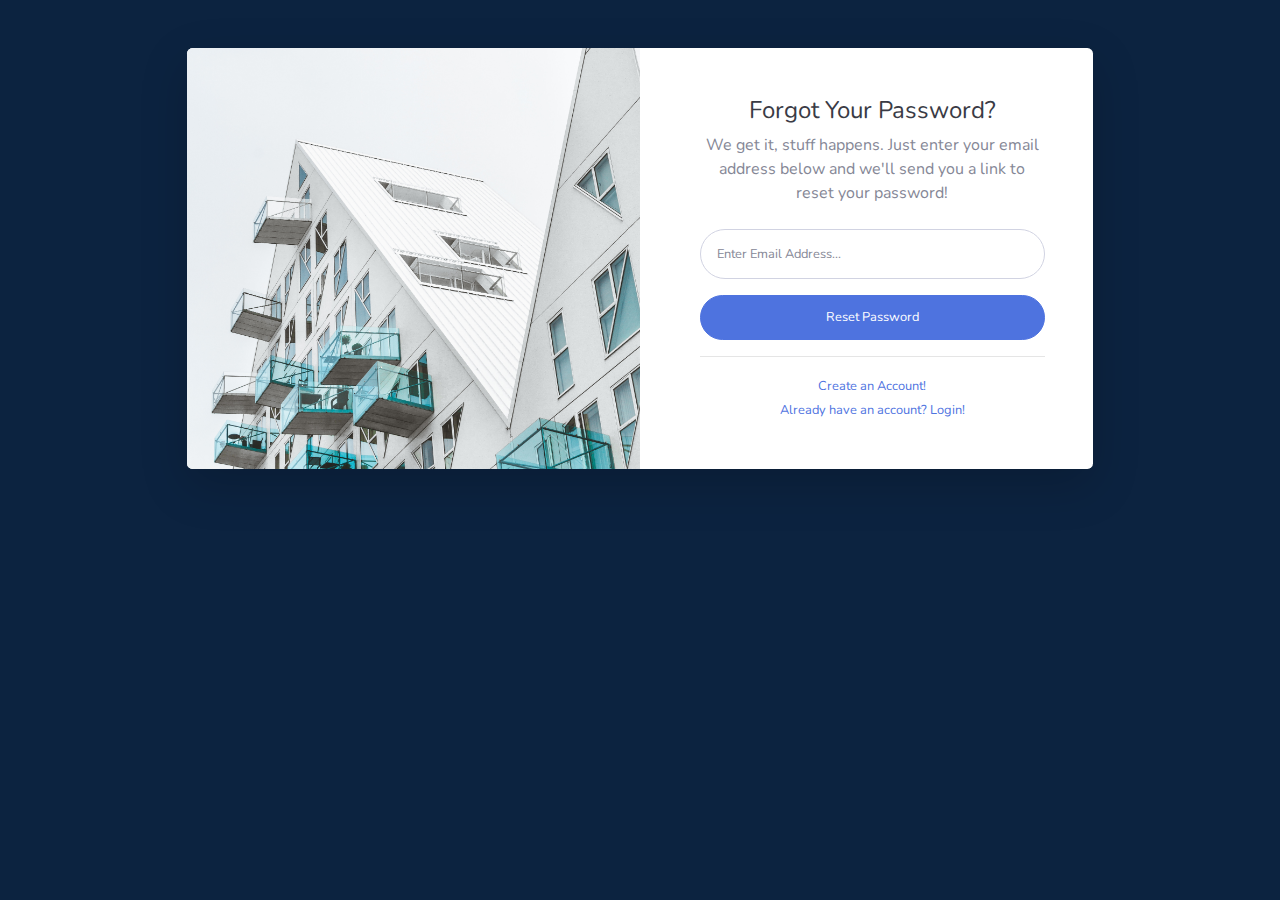
<file: forgot-password.html>
<!DOCTYPE html>
<html lang="en">

<head>

  <meta charset="utf-8">
  <meta http-equiv="X-UA-Compatible" content="IE=edge">
  <meta name="viewport" content="width=device-width, initial-scale=1, shrink-to-fit=no">
  <meta name="description" content="">
  <meta name="author" content="">

  <title>Top Talento</title>

  <!-- Custom fonts for this template-->
  <link href="vendor/fontawesome-free/css/all.min.css" rel="stylesheet" type="text/css">
  <link href="https://fonts.googleapis.com/css?family=Nunito:200,200i,300,300i,400,400i,600,600i,700,700i,800,800i,900,900i" rel="stylesheet">

  <!-- Custom styles for this template-->
  <link href="css/style.css" rel="stylesheet">

</head>

<body class="bg-gradient bg-login">

  <div class="container">

    <!-- Outer Row -->
    <div class="row justify-content-center">

      <div class="col-xl-10 col-lg-12 col-md-9">

        <div class="card o-hidden border-0 shadow-lg my-5">
          <div class="card-body p-0">
            <!-- Nested Row within Card Body -->
            <div class="row">
              <div class="col-lg-6 d-none d-lg-block bg-password-image"></div>
              <div class="col-lg-6">
                <div class="p-5">
                  <div class="text-center">
                    <h1 class="h4 text-gray-900 mb-2">Forgot Your Password?</h1>
                    <p class="mb-4">We get it, stuff happens. Just enter your email address below and we'll send you a link to reset your password!</p>
                  </div>
                  <form class="user">
                    <div class="form-group">
                      <input type="email" class="form-control form-control-user" id="exampleInputEmail" aria-describedby="emailHelp" placeholder="Enter Email Address...">
                    </div>
                    <a href="login.html" class="btn btn-primary btn-user btn-block">
                      Reset Password
                    </a>
                  </form>
                  <hr>
                  <div class="text-center">
                    <a class="small" href="register.html">Create an Account!</a>
                  </div>
                  <div class="text-center">
                    <a class="small" href="login.html">Already have an account? Login!</a>
                  </div>
                </div>
              </div>
            </div>
          </div>
        </div>

      </div>

    </div>

  </div>

  <!-- Bootstrap core JavaScript-->
  <script src="vendor/jquery/jquery.min.js"></script>
  <script src="vendor/bootstrap/js/bootstrap.bundle.min.js"></script>

  <!-- Core plugin JavaScript-->
  <script src="vendor/jquery-easing/jquery.easing.min.js"></script>

  <!-- Custom scripts for all pages-->
  <script src="js/script.js"></script>

</body>

</html>
</file>
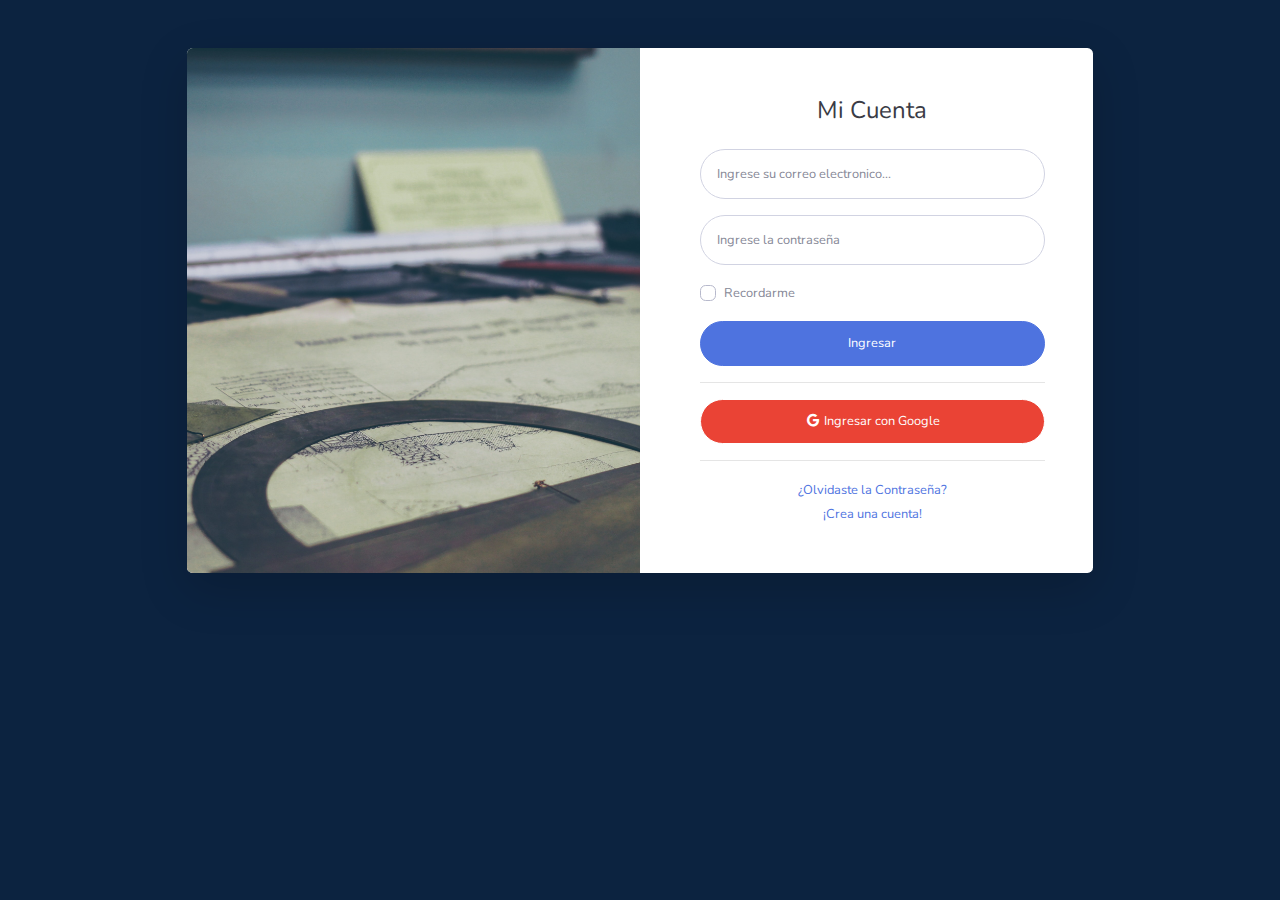
<file: login.html>
<!DOCTYPE html>
<html lang="en">

<head>

  <meta charset="utf-8">
  <meta http-equiv="X-UA-Compatible" content="IE=edge">
  <meta name="viewport" content="width=device-width, initial-scale=1, shrink-to-fit=no">
  <meta name="description" content="">
  <meta name="author" content="">

  <title>Top Talento - Login</title>

  <!-- Custom fonts for this template-->
  <link href="vendor/fontawesome-free/css/all.min.css" rel="stylesheet" type="text/css">
  <link href="https://fonts.googleapis.com/css?family=Nunito:200,200i,300,300i,400,400i,600,600i,700,700i,800,800i,900,900i" rel="stylesheet">

  <!-- Custom styles for this template-->
  <link href="css/style.css" rel="stylesheet">

</head>

<body class="bg-gradient bg-login">

  <div class="container">

    <!-- Outer Row -->
    <div class="row justify-content-center">

      <div class="col-xl-10 col-lg-12 col-md-9">

        <div class="card o-hidden border-0 shadow-lg my-5">
          <div class="card-body p-0">
            <!-- Nested Row within Card Body -->
            <div class="row">
              <div class="col-lg-6 d-none d-lg-block bg-login-image"></div>
              <div class="col-lg-6">
                <div class="p-5">
                  <div class="text-center">
                    <h1 class="h4 text-gray-900 mb-4">Mi Cuenta</h1>
                  </div>
                  <form class="user">
                    <div class="form-group">
                      <input type="email" class="form-control form-control-user" id="exampleInputEmail" aria-describedby="emailHelp" placeholder="Ingrese su correo electronico...">
                    </div>
                    <div class="form-group">
                      <input type="password" class="form-control form-control-user" id="exampleInputPassword" placeholder="Ingrese la contraseña">
                    </div>
                    <div class="form-group">
                      <div class="custom-control custom-checkbox small">
                        <input type="checkbox" class="custom-control-input" id="customCheck">
                        <label class="custom-control-label" for="customCheck">Recordarme</label>
                      </div>
                    </div>
                    <a href="home.html" class="btn btn-primary btn-user btn-block">
                      Ingresar
                    </a>
                    <hr>
                    <a href="home.html" class="btn btn-google btn-user btn-block">
                      <i class="fab fa-google fa-fw"></i> Ingresar con Google
                    </a>
                    
                  </form>
                  <hr>
                  <div class="text-center">
                    <a class="small" href="forgot-password.html">¿Olvidaste la Contraseña?</a>
                  </div>
                  <div class="text-center">
                    <a class="small" href="register.html">¡Crea una cuenta!</a>
                  </div>
                </div>
              </div>
            </div>
          </div>
        </div>

      </div>

    </div>

  </div>

  <!-- Bootstrap core JavaScript-->
  <script src="vendor/jquery/jquery.min.js"></script>
  <script src="vendor/bootstrap/js/bootstrap.bundle.min.js"></script>

  <!-- Core plugin JavaScript-->
  <script src="vendor/jquery-easing/jquery.easing.min.js"></script>

  <!-- Custom scripts for all pages-->
  <script src="js/script.js"></script>

</body>

</html>
</file>
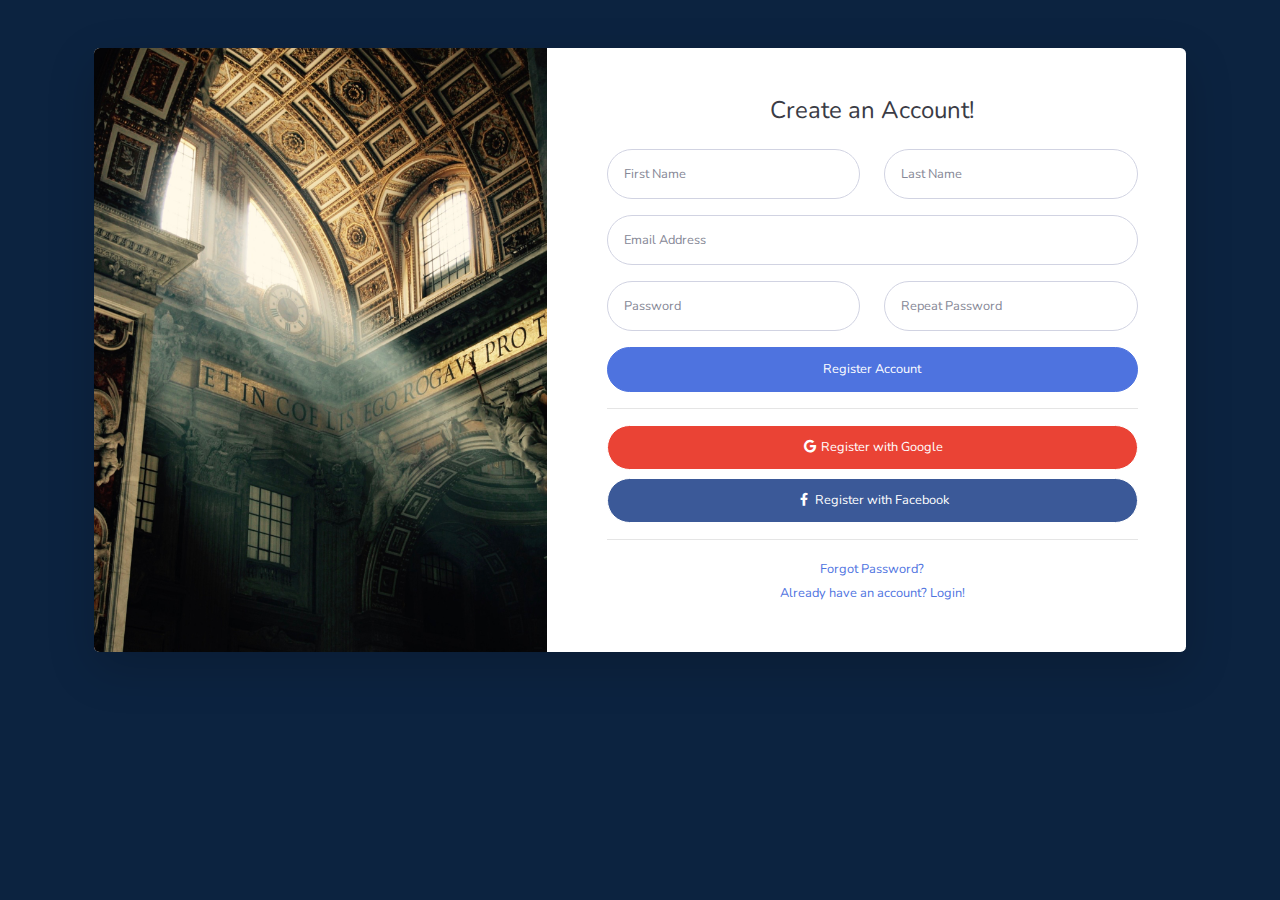
<file: register.html>
<!DOCTYPE html>
<html lang="en">

<head>

  <meta charset="utf-8">
  <meta http-equiv="X-UA-Compatible" content="IE=edge">
  <meta name="viewport" content="width=device-width, initial-scale=1, shrink-to-fit=no">
  <meta name="description" content="">
  <meta name="author" content="">

  <title>SB Admin 2 - Register</title>

  <!-- Custom fonts for this template-->
  <link href="vendor/fontawesome-free/css/all.min.css" rel="stylesheet" type="text/css">
  <link href="https://fonts.googleapis.com/css?family=Nunito:200,200i,300,300i,400,400i,600,600i,700,700i,800,800i,900,900i" rel="stylesheet">

  <!-- Custom styles for this template-->
  <link href="css/style.css" rel="stylesheet">

</head>

<body class="bg-gradient bg-login">

  <div class="container">

    <div class="card o-hidden border-0 shadow-lg my-5">
      <div class="card-body p-0">
        <!-- Nested Row within Card Body -->
        <div class="row">
          <div class="col-lg-5 d-none d-lg-block bg-register-image"></div>
          <div class="col-lg-7">
            <div class="p-5">
              <div class="text-center">
                <h1 class="h4 text-gray-900 mb-4">Create an Account!</h1>
              </div>
              <form class="user">
                <div class="form-group row">
                  <div class="col-sm-6 mb-3 mb-sm-0">
                    <input type="text" class="form-control form-control-user" id="exampleFirstName" placeholder="First Name">
                  </div>
                  <div class="col-sm-6">
                    <input type="text" class="form-control form-control-user" id="exampleLastName" placeholder="Last Name">
                  </div>
                </div>
                <div class="form-group">
                  <input type="email" class="form-control form-control-user" id="exampleInputEmail" placeholder="Email Address">
                </div>
                <div class="form-group row">
                  <div class="col-sm-6 mb-3 mb-sm-0">
                    <input type="password" class="form-control form-control-user" id="exampleInputPassword" placeholder="Password">
                  </div>
                  <div class="col-sm-6">
                    <input type="password" class="form-control form-control-user" id="exampleRepeatPassword" placeholder="Repeat Password">
                  </div>
                </div>
                <a href="login.html" class="btn btn-primary btn-user btn-block">
                  Register Account
                </a>
                <hr>
                <a href="index.html" class="btn btn-google btn-user btn-block">
                  <i class="fab fa-google fa-fw"></i> Register with Google
                </a>
                <a href="index.html" class="btn btn-facebook btn-user btn-block">
                  <i class="fab fa-facebook-f fa-fw"></i> Register with Facebook
                </a>
              </form>
              <hr>
              <div class="text-center">
                <a class="small" href="forgot-password.html">Forgot Password?</a>
              </div>
              <div class="text-center">
                <a class="small" href="login.html">Already have an account? Login!</a>
              </div>
            </div>
          </div>
        </div>
      </div>
    </div>

  </div>

  <!-- Bootstrap core JavaScript-->
  <script src="vendor/jquery/jquery.min.js"></script>
  <script src="vendor/bootstrap/js/bootstrap.bundle.min.js"></script>

  <!-- Core plugin JavaScript-->
  <script src="vendor/jquery-easing/jquery.easing.min.js"></script>

  <!-- Custom scripts for all pages-->
  <script src="js/script.js"></script>

</body>

</html>
</file>
